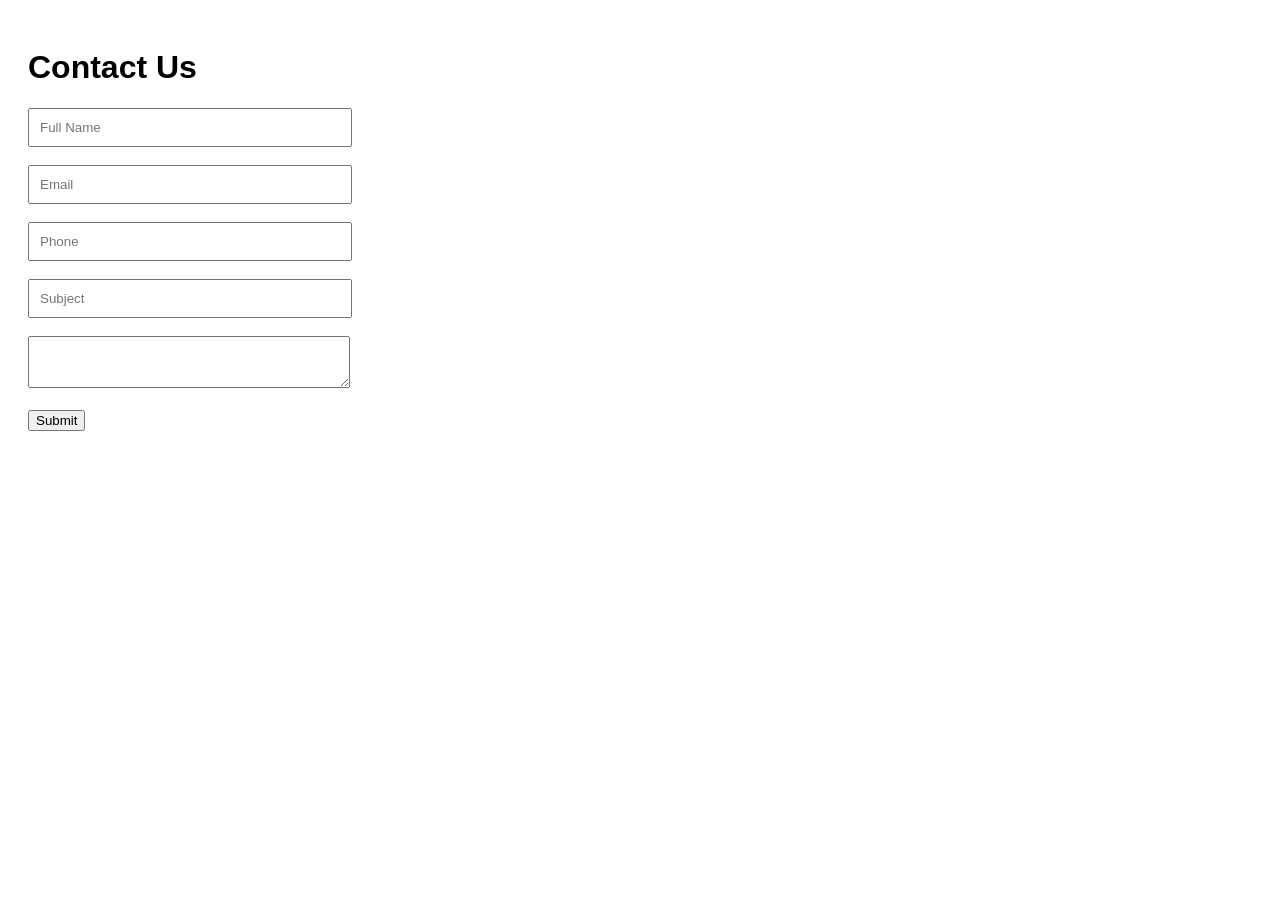
<file: AWS-CODEBASES/Email-Automation/index.html>
<!DOCTYPE html>
<html>
<head>
<title>Contact Us</title>
<link rel="stylesheet" href="style.css">
</head>
<body>

<h1>Contact Us</h1>

<input id="name" placeholder="Full Name"><br><br>

<input id="email" placeholder="Email"><br><br>

<input id="phone" placeholder="Phone"><br><br>

<input id="subject" placeholder="Subject"><br><br>

<textarea id="message"></textarea><br><br>

<button onclick="sendForm()">
Submit
</button>

<p id="result"></p>

<script src="script.js"></script>

</body>
</html>
</file>
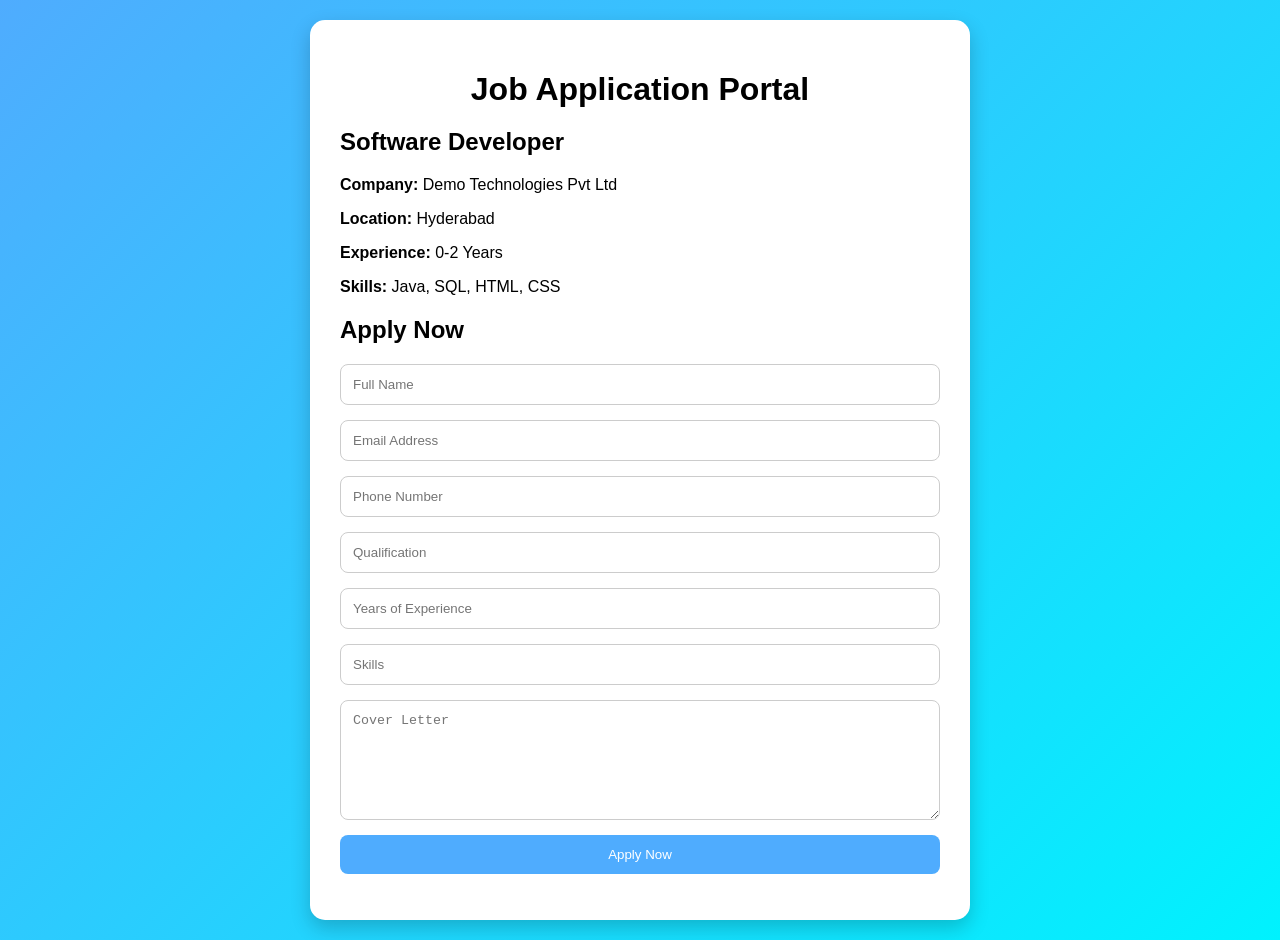
<file: AWS-CODEBASES/JobPortal/index.html>
<!DOCTYPE html>
<html>
<head>
    <title>Job Application Portal</title>
    <link rel="stylesheet" href="style.css">
</head>
<body>

    <div class="container">

        <h1>Job Application Portal</h1>

        <h2>Software Developer</h2>

        <p><b>Company:</b> Demo Technologies Pvt Ltd</p>
        <p><b>Location:</b> Hyderabad</p>
        <p><b>Experience:</b> 0-2 Years</p>
        <p><b>Skills:</b> Java, SQL, HTML, CSS</p>

        <h2>Apply Now</h2>

        <input type="text" id="fullName" placeholder="Full Name">

        <input type="email" id="email" placeholder="Email Address">

        <input type="text" id="phoneNumber" placeholder="Phone Number">

        <input type="text" id="qualification" placeholder="Qualification">

        <input type="text" id="experience" placeholder="Years of Experience">

        <input type="text" id="skills" placeholder="Skills">

        <textarea id="coverLetter" placeholder="Cover Letter"></textarea>

        <button onclick="applyJob()">Apply Now</button>

        <p id="result"></p>

    </div>

    <script src="script.js"></script>

</body>
</html>
</file>
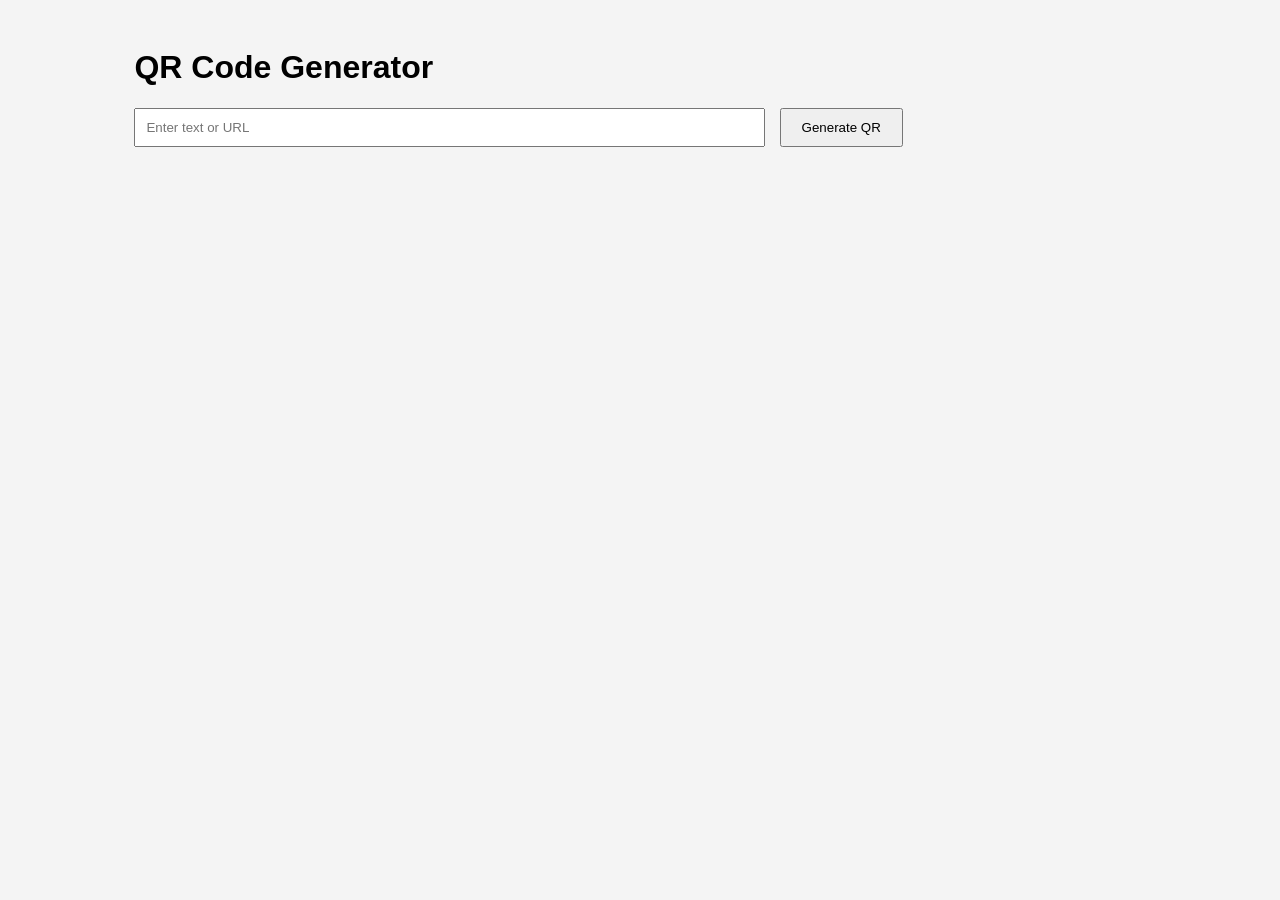
<file: AWS-CODEBASES/qr-app/index.html>
<!DOCTYPE html>
<html>

<head>

    <title>QR Code Generator</title>

    <link rel="stylesheet" href="style.css">

</head>

<body>

    <div class="container">

        <h1>QR Code Generator</h1>

        <input
            type="text"
            id="textInput"
            placeholder="Enter text or URL"
        >

        <button onclick="generateQR()">
            Generate QR
        </button>

        <div id="result"></div>

    </div>

    <script src="script.js"></script>

</body>
</html>
</file>
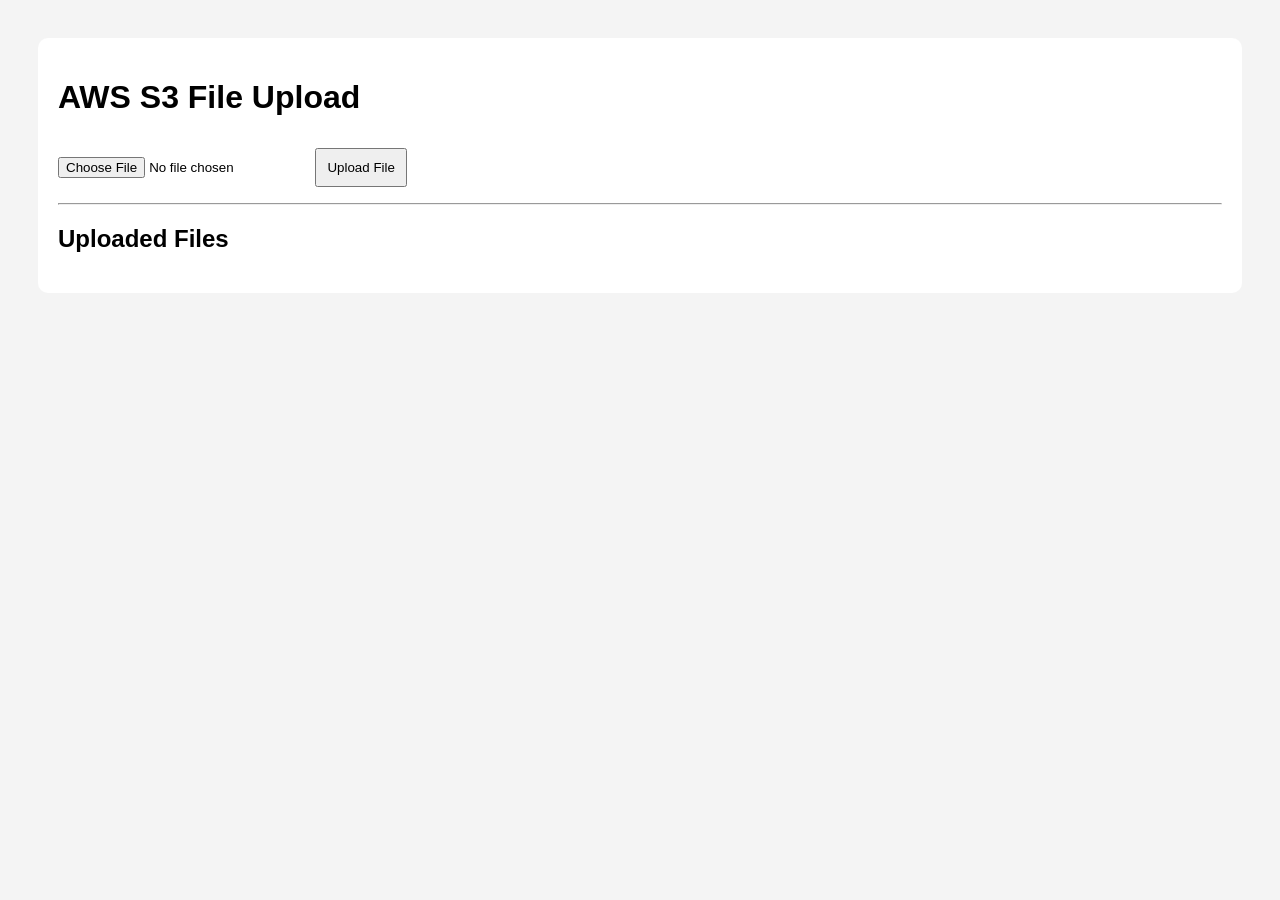
<file: AWS-CODEBASES/s3-upload-app/index.html>
<!DOCTYPE html>
<html>

<head>
    <title>S3 File Upload App</title>
    <link rel="stylesheet" href="style.css">
</head>

<body>

    <div class="container">

        <h1>AWS S3 File Upload</h1>

        <input type="file" id="fileInput">

        <button onclick="uploadFile()">
            Upload File
        </button>

        <p id="message"></p>

        <hr>

        <h2>Uploaded Files</h2>

        <div id="fileList"></div>

    </div>

    <script src="https://sdk.amazonaws.com/js/aws-sdk-2.1691.0.min.js"></script>
    <script src="script.js"></script>

</body>
</html>
</file>
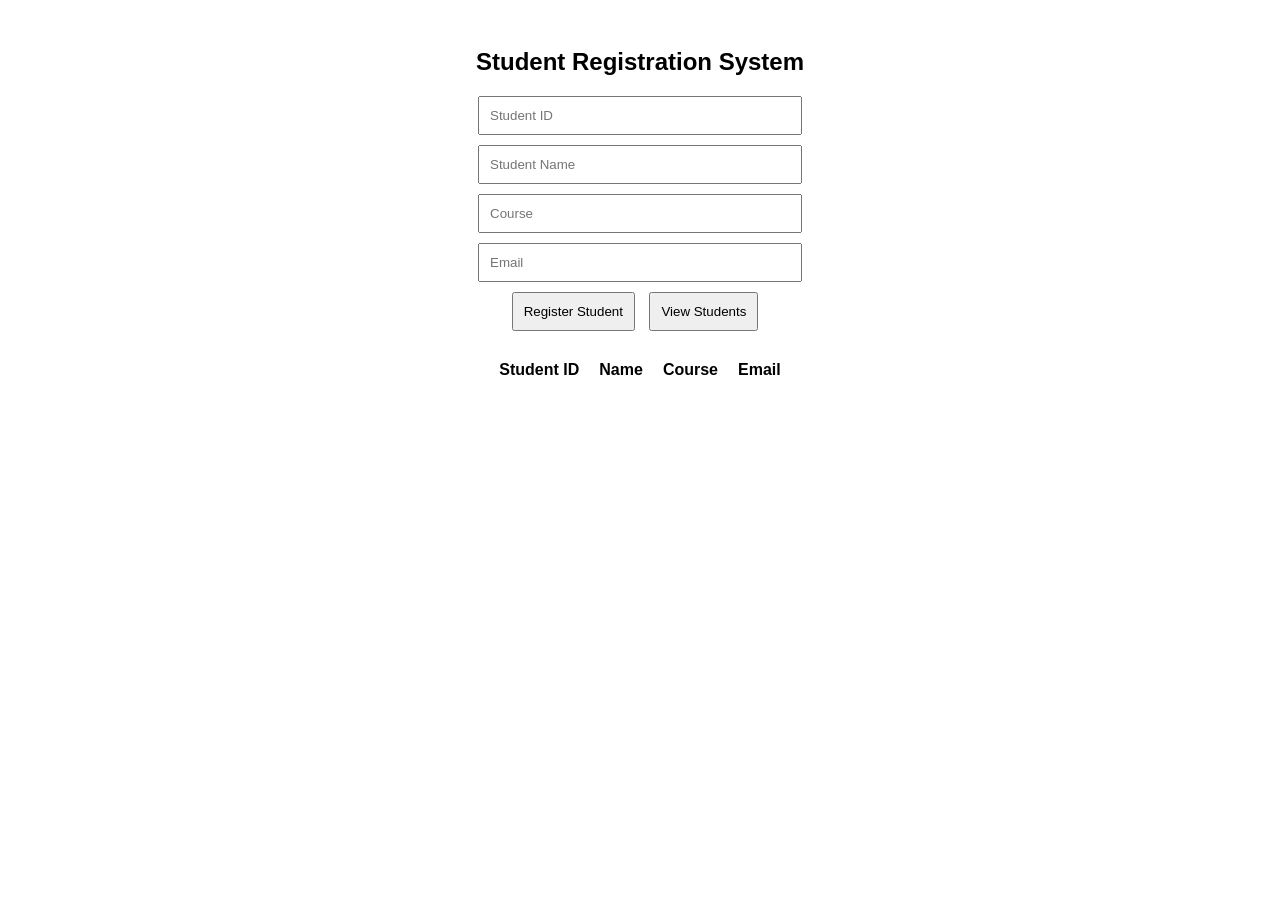
<file: AWS-CODEBASES/StudentRegistration/index.html>
<!DOCTYPE html>
<html>
<head>
    <title>Student Registration</title>
    <link rel="stylesheet" href="style.css">
</head>

<body>

<div class="container">

    <h2>Student Registration System</h2>

    <input type="text" id="studentId" placeholder="Student ID">

    <input type="text" id="name" placeholder="Student Name">

    <input type="text" id="course" placeholder="Course">

    <input type="email" id="email" placeholder="Email">

    <button onclick="registerStudent()">
        Register Student
    </button>

    <button onclick="viewStudents()">
        View Students
    </button>

    <p id="message"></p>

    <table>
        <thead>
            <tr>
                <th>Student ID</th>
                <th>Name</th>
                <th>Course</th>
                <th>Email</th>
            </tr>
        </thead>

        <tbody id="studentTable">
        </tbody>
    </table>

</div>

<script src="script.js"></script>

</body>
</html>
</file>
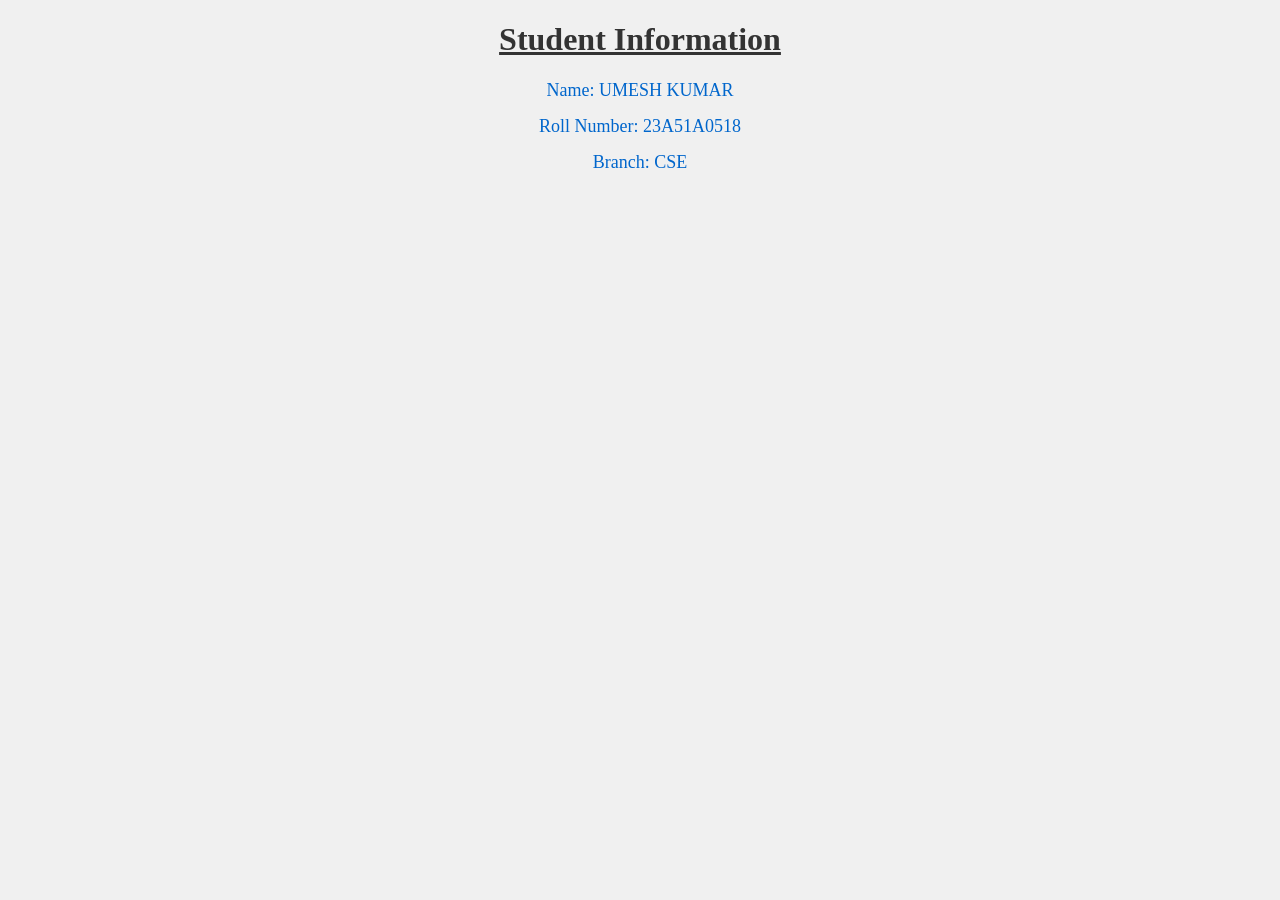
<file: AWS-CODEBASES/Nginx-Multi-Web/WEBSITE1.html>
<!DOCTYPE html>
<html lang="en">
<head>
    <meta charset="UTF-8">
    <meta name="viewport" content="width=device-width, initial-scale=1.0">
    <title>website-1</title>
    <style>
        body {
            text-align: center;
            background-color: #f0f0f0;
        }
        h1 {
            color: #333;
        }
        .info-group {
            text-align: center;
            color: #555;
            margin: 15px;
            font-size: 18px;
        }
        label {
            color: #0066cc;
        }
    </style>
</head>
<body>
    <div class="container">
        <h1><u>Student Information</u></h1>
        
        <div class="info-group">
            <label>Name: UMESH KUMAR</label>
        </div>
        
        <div class="info-group">
            <label>Roll Number: 23A51A0518</label>
        </div>
        
        <div class="info-group">
            <label>Branch: CSE</label>
        </div>
    </div>
</body>
</html>
</file>
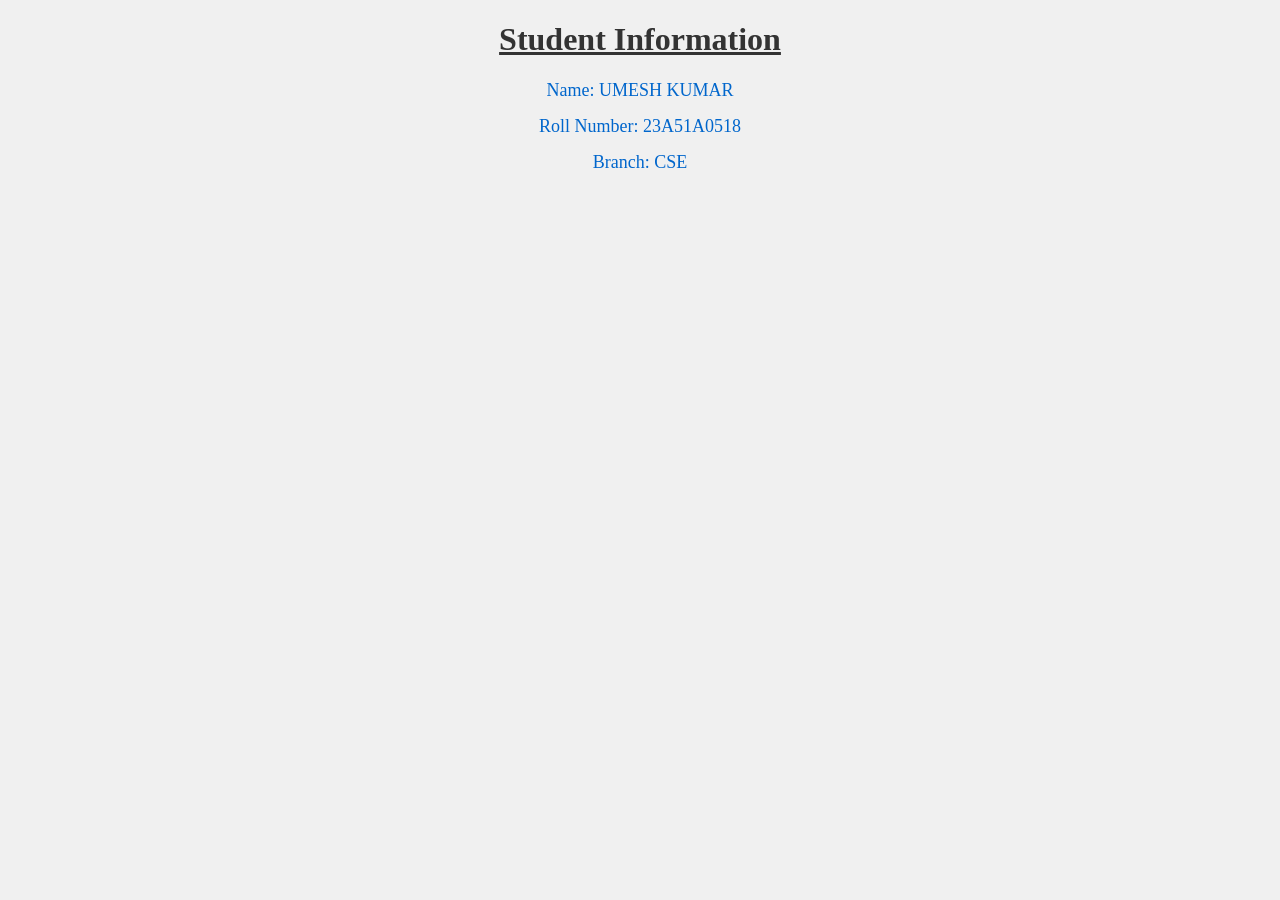
<file: AWS-CODEBASES/Nginx-Multi-Web/website3.html>
<!DOCTYPE html>
<html lang="en">
<head>
    <meta charset="UTF-8">
    <meta name="viewport" content="width=device-width, initial-scale=1.0">
    <title>website-3</title>
    <style>
        body {
            text-align: center;
            background-color: #f0f0f0;
        }
        h1 {
            color: #333;
        }
        .info-group {
            text-align: center;
            color: #555;
            margin: 15px;
            font-size: 18px;
        }
        label {
            color: #0066cc;
        }
    </style>
</head>
<body>
    <div class="container">
        <h1><u>Student Information</u></h1>
        
        <div class="info-group">
            <label>Name: UMESH KUMAR</label>
        </div>
        
        <div class="info-group">
            <label>Roll Number: 23A51A0518</label>
        </div>
        
        <div class="info-group">
            <label>Branch: CSE</label>
        </div>
    </div>
</body>
</html>
</file>
<file: AWS-CODEBASES/Email-Automation/style.css>
body{
    font-family:Arial;
    padding:20px;
}

input,
textarea{

    width:300px;
    padding:10px;
}
</file>
<file: AWS-CODEBASES/JobPortal/style.css>
body{
    font-family: Arial, sans-serif;
    background: linear-gradient(135deg,#4facfe,#00f2fe);
    display:flex;
    justify-content:center;
    align-items:center;
    min-height:100vh;
    margin:0;
    padding:20px;
}

.container{
    background:white;
    width:100%;
    max-width:600px;
    padding:30px;
    border-radius:15px;
    box-shadow:0 8px 20px rgba(0,0,0,0.2);
}

h1{
    text-align:center;
    margin-bottom:20px;
}

input,
textarea{
    display:block;
    width:100%;
    padding:12px;
    margin-bottom:15px;
    border:1px solid #ccc;
    border-radius:8px;
    box-sizing:border-box;
}

textarea{
    height:120px;
}

button{
    width:100%;
    padding:12px;
    background:#4facfe;
    color:white;
    border:none;
    border-radius:8px;
    cursor:pointer;
}

#result{
    margin-top:15px;
    text-align:center;
    font-weight:bold;
}
</file>
<file: AWS-CODEBASES/qr-app/style.css>
body {
    font-family: Arial;
    background: #f4f4f4;
}

.container {
    width: 80%;
    margin: auto;
    padding: 20px;
}

input {
    width: 60%;
    padding: 10px;
}

button {
    padding: 10px 20px;
    margin-left: 10px;
}

img {
    width: 250px;
    margin-top: 20px;
}
</file>
<file: AWS-CODEBASES/s3-upload-app/style.css>
body {
    font-family: Arial;
    background: #f4f4f4;
    padding: 30px;
}

.container {
    background: white;
    padding: 20px;
    border-radius: 10px;
}

button {
    padding: 10px;
    margin-top: 10px;
    cursor: pointer;
}

.file-item {
    margin-top: 20px;
}

img {
    width: 200px;
    margin-top: 10px;
}
</file>
<file: AWS-CODEBASES/StudentRegistration/style.css>
body{
    font-family: Arial;
    padding: 20px;
    text-align: center;
}

input{
    display: block;
    margin: 10px auto;
    padding: 10px;
    width: 300px;
}

button{
    padding: 10px;
    margin-right: 10px;
}

table{
    margin: 20px auto;
    border-collapse: collapse;
}

th,td{
    padding: 10px;
}
</file>
